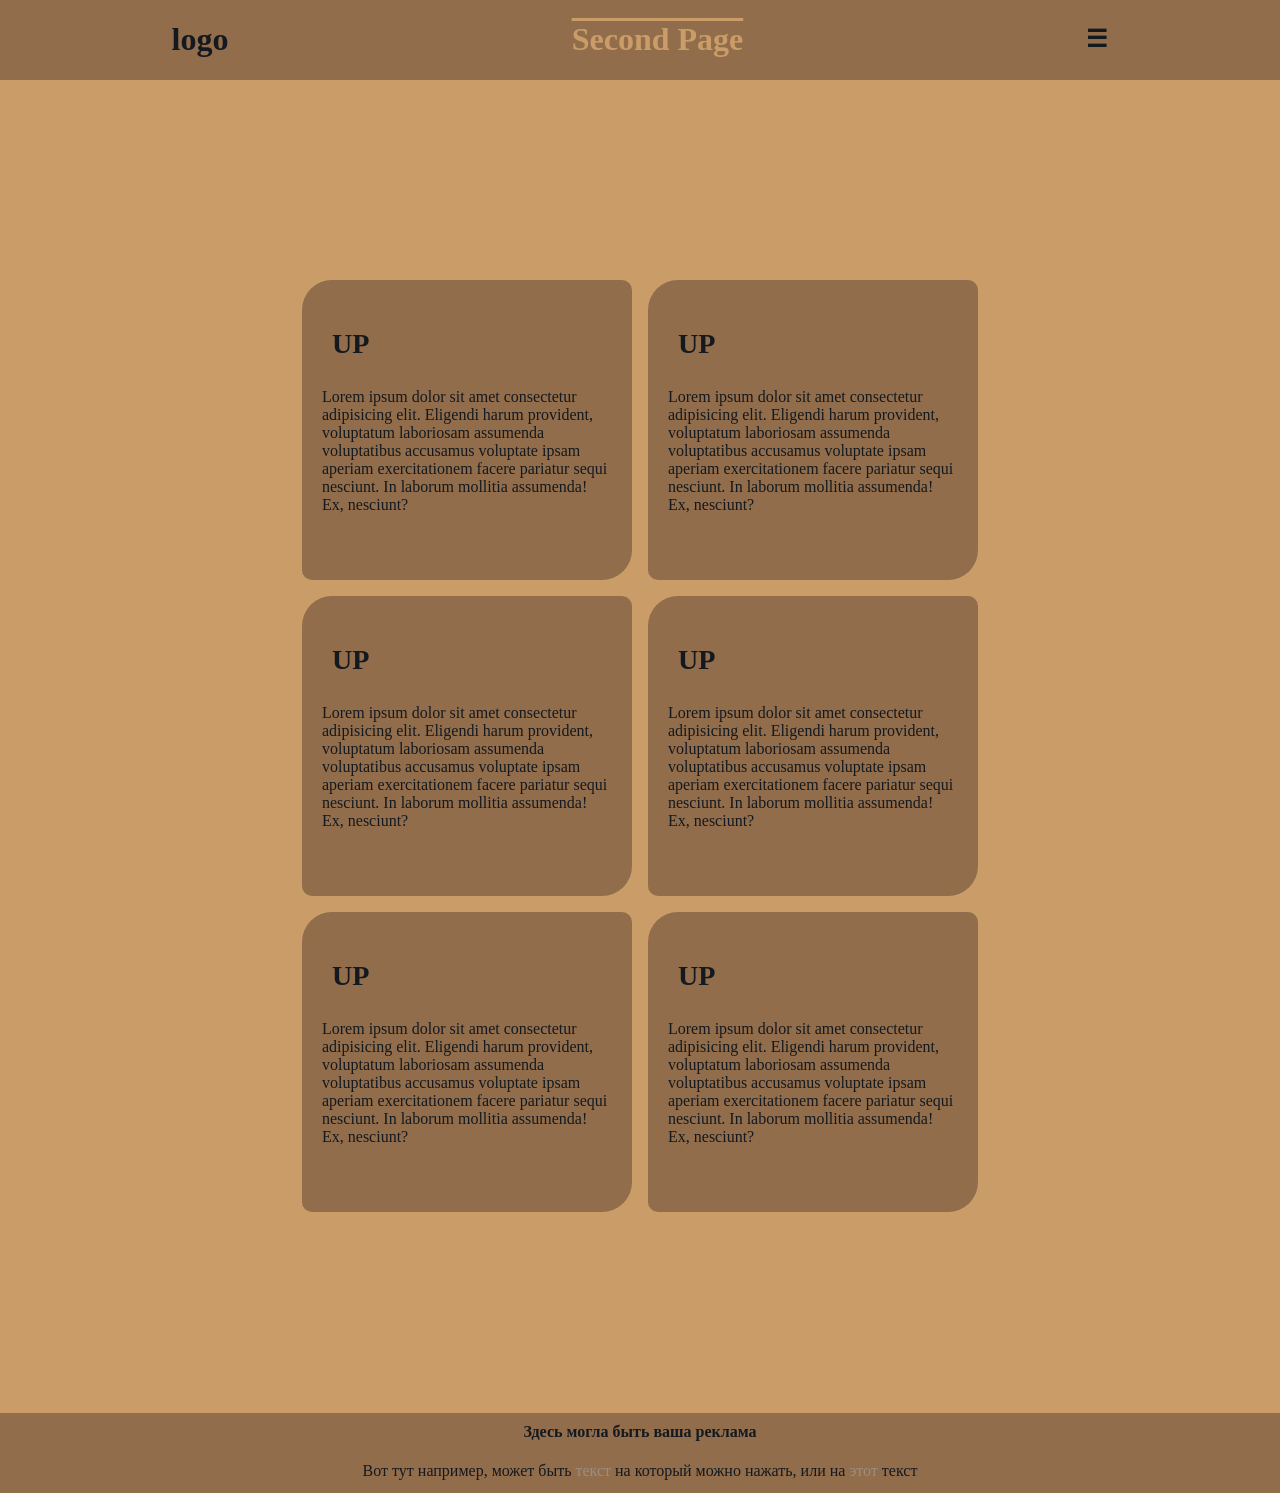
<file: index.html>
<!DOCTYPE html>
<html lang="en">
<head>
    <meta charset="UTF-8">
    <meta name="viewport" content="width=device-width, initial-scale=1.0">
    <link rel="stylesheet" href="style/style.css">
    <link rel="icon" href="media/first.ico">
    <title>Меня заменит нейросеть 🥀</title>
</head>
<body>
    <header>
            <h1>logo</h1>
            <h1><a href="secondindex.html" class="header_link">Second Page</a></h1>
            <h2><a href="https://youtu.be/dQw4w9WgXcQ">☰</a></h2>
    </header>
    <main>
        <div class="group">
            <div class="box">
                <article class="up"><h3>UP</h3></article>
                <article class="bottom">Lorem ipsum dolor sit amet consectetur adipisicing elit. Eligendi harum provident, voluptatum laboriosam assumenda voluptatibus accusamus voluptate ipsam aperiam exercitationem facere pariatur sequi nesciunt. In laborum mollitia assumenda! Ex, nesciunt?</article>
            </div>
            <div class="box">
                <article class="up"><h3>UP</h3></article>
                <article class="bottom">Lorem ipsum dolor sit amet consectetur adipisicing elit. Eligendi harum provident, voluptatum laboriosam assumenda voluptatibus accusamus voluptate ipsam aperiam exercitationem facere pariatur sequi nesciunt. In laborum mollitia assumenda! Ex, nesciunt?</article>
            </div>
            <div class="box">
                <article class="up"><h3>UP</h3></article>
                <article class="bottom">Lorem ipsum dolor sit amet consectetur adipisicing elit. Eligendi harum provident, voluptatum laboriosam assumenda voluptatibus accusamus voluptate ipsam aperiam exercitationem facere pariatur sequi nesciunt. In laborum mollitia assumenda! Ex, nesciunt?</article>
            </div>
            <div class="box">
                <article class="up"><h3>UP</h3></article>
                <article class="bottom">Lorem ipsum dolor sit amet consectetur adipisicing elit. Eligendi harum provident, voluptatum laboriosam assumenda voluptatibus accusamus voluptate ipsam aperiam exercitationem facere pariatur sequi nesciunt. In laborum mollitia assumenda! Ex, nesciunt?</article>
            </div>
            <div class="box">
                <article class="up"><h3>UP</h3></article>
                <article class="bottom">Lorem ipsum dolor sit amet consectetur adipisicing elit. Eligendi harum provident, voluptatum laboriosam assumenda voluptatibus accusamus voluptate ipsam aperiam exercitationem facere pariatur sequi nesciunt. In laborum mollitia assumenda! Ex, nesciunt?</article>
            </div>
            <div class="box">
                <article class="up"><h3>UP</h3></article>
                <article class="bottom">Lorem ipsum dolor sit amet consectetur adipisicing elit. Eligendi harum provident, voluptatum laboriosam assumenda voluptatibus accusamus voluptate ipsam aperiam exercitationem facere pariatur sequi nesciunt. In laborum mollitia assumenda! Ex, nesciunt?</article>
            </div>
        </div>
    </main>
    <footer>
       <h4>Здесь могла быть ваша реклама</h4>
       <p>Вот тут например, может быть <a href="https://youtu.be/dQw4w9WgXcQ">текст </a>на который можно нажать, или на <a href="https://youtu.be/dQw4w9WgXcQ">этот </a> текст</p>
       
    </footer>
</body>
</html>
</file>
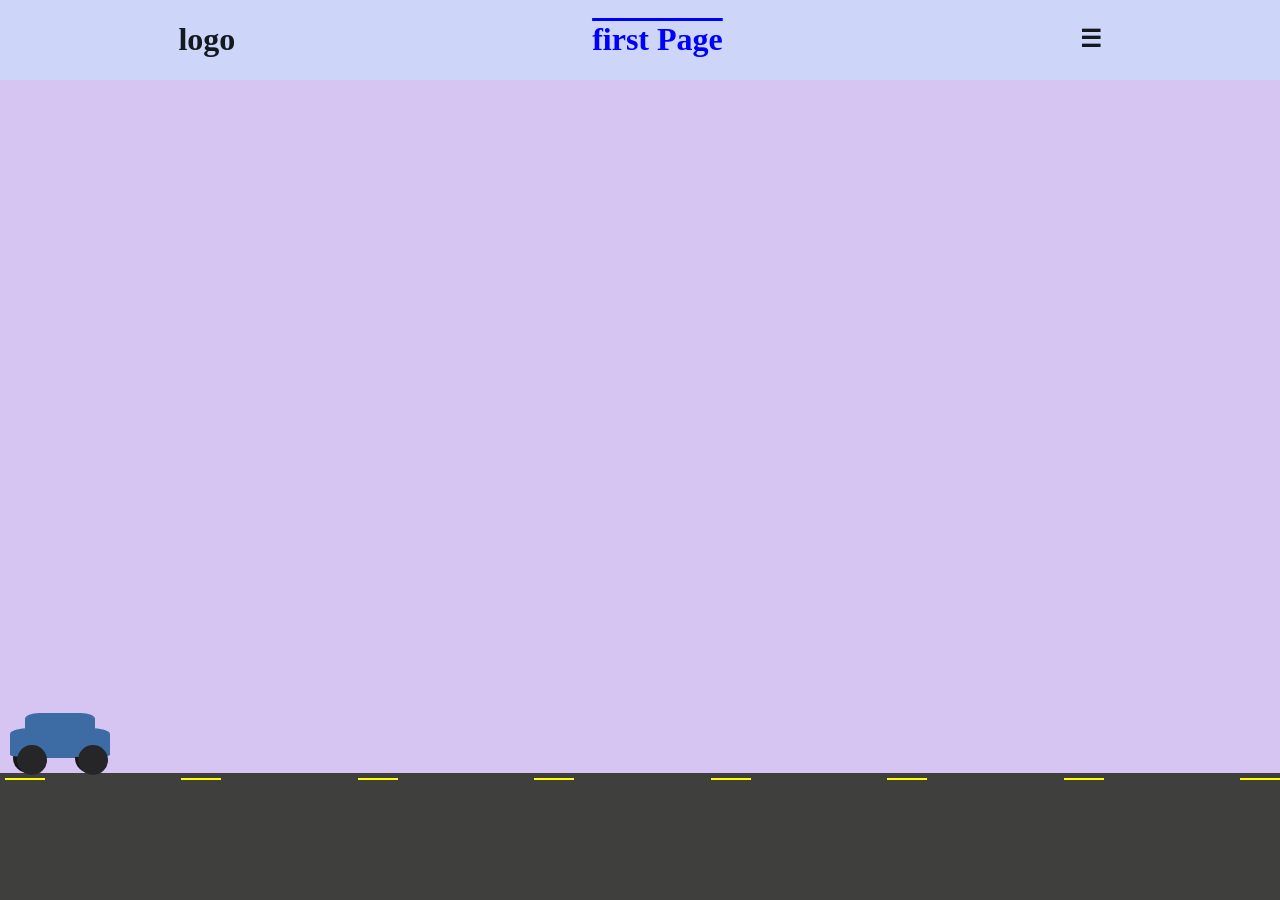
<file: secondindex.html>
<!DOCTYPE html>
<html lang="en">
<head>
    <meta charset="UTF-8">
    <meta name="viewport" content="width=device-width, initial-scale=1.0">
    <title>Наверное не заменит👀</title>
    <link rel="icon" href="media/Second.ico">
    <link rel="stylesheet" href="style/animation_and_little_style.css">
</head>
<body>
    <header>
            <h1>logo</h1>
            <h1><a href="index.html" class="header_link">first Page</a></h1>
            <h2><a href="https://youtu.be/dQw4w9WgXcQ">☰</a></h2>
    </header>
    <main>
        <div class="machine_housing">
            <div class="header_car"></div>
            <div class="perekritie"></div>
            <div class="wheel_1"></div>
            <div class="wheel_2"></div>
            <div class="wheel_3"></div>
            <div class="wheel_4"></div>
        </div>
    </main>
    <footer>
        <div class="line_for_asphalt"></div>
        <div class="line_for_asphalt"></div>
        <div class="line_for_asphalt"></div>
        <div class="line_for_asphalt"></div>
        <div class="line_for_asphalt"></div>
        <div class="line_for_asphalt"></div>
        <div class="line_for_asphalt"></div>
        <div class="line_for_asphalt"></div>
        <!-- kinda crowded, for real?-->
    </footer>
</body>
</html>
</file>
<file: style/style.css>
body{
    background-color: #ca9c68;
    margin: 0;
    min-height: 100dvh;
    color: #14191f;
}
header{
    background-color: #916d4b;
    margin: 0;
    display: flex;
    justify-content: space-around;
}
article{
    display: flex;
    margin-left: 30px;
}
header h2{
    margin-top: 25px;
}
.header_link{
    cursor: pointer;
    color: #ca9c68;
    text-decoration: overline;
}
a{
    color: #14191f;
    text-decoration: none;
    cursor: help;
}
main{
    display: flex;
    justify-content: center;
}
h4{
    padding-top: 10px;
}
.group{
    margin-top: 200px;
    display: grid;
    grid-template-columns: repeat(2, 330px);
    flex-direction:column;
    gap: 16px;
    margin-bottom: 180px;
}
.box{
    width: 330px;
    height: 300px;
    background-color: #916d4b;
    border-top-left-radius: 30px;
    border-bottom-right-radius: 30px;
    border-top-right-radius: 10px;
    border-bottom-left-radius: 10px;
}
.up{
    margin-top: 20px;
    font-size: x-large;
}
.bottom{
    margin-left: 20px;
    margin-right: 20px;
}
footer{
    background-color: #916d4b;
    margin: 0;
    text-align: center;
    align-items: center;
    min-height: 80px;
}
footer a{
    color: #9b8e82;
    cursor: help;
    text-decoration: dashed;
}
@media (max-width: 720px){
    .group{
        margin-top: 60px;
        grid-template-columns: minmax(0, 330px);
    }
}
</file>
<file: style/animation_and_little_style.css>
body{
    background-color: #d6c4f3;
    margin: 0;
    min-height: 100dvh;
    color: #14191f;
    flex-direction: column;
    display: flex;
}
header{
    background-color: #c1ebfc71;
    margin: 0;
    display: flex;
    justify-content: space-around;
}
article{
    display: flex;
    margin-left: 30px;
}
header h2{
    margin-top: 25px;
}
.header_link{
    cursor: pointer;
    color: blue;
    text-decoration: overline;
}
a{
    color: #14191f;
    text-decoration: none;
    cursor: help;
}
main{
    display: flex;
    margin-left: 10px;
    align-items: end;
    flex: 1;
}
/* ГЛАВНАЯ ЧАСТЬ, С КОТОРОЙ И НУЖНО РАБОТАТЬ */
.machine_housing{
    display: flex;
    
    align-items: flex-end;
    justify-content: space-between;
    position: relative;

    border-bottom-left-radius: 15%;
    border-bottom-right-radius: 15%;
    border-top-left-radius: 20%;
    border-top-right-radius: 20%;
    
    height: 30px;
    width: 100px;
    bottom: 15px;
    z-index: 10 !important;

    background-color: #3d6ca5;

    animation-name: riding_car;
    animation-duration: 8s;
    animation-iteration-count: infinite;
    animation-direction: alternate;
}
/* ГЛАВНАЯ ЧАСТЬ, С КОТОРОЙ И НУЖНО РАБОТАТЬ */
.header_car{
    background-color: #3d6ca5;
    display: flex;
    height: 30px;
    width: 70px;
    position: absolute;
    bottom: 15px;
    left: 15px;
    border-top-left-radius: 20%;
    border-top-right-radius: 20%;
}
.perekritie{
    background-color: #3d6ca5;
    display: flex;
    height: 15px;
    width: 100px;
    position: absolute;
    bottom: 1px;
    border-top-left-radius: 20%;
    border-top-right-radius: 20%;
    border-bottom-left-radius: 15%;
    border-bottom-right-radius: 15%;
}
.wheel_1{
    height: 30px;
    width: 30px;

    border-radius: 100%;

    background-color: #161618;

    position: absolute;

    bottom: -15px;
    left: 3px;
    z-index: -1;
    
}
.wheel_2{
    height: 30px;
    width: 30px;
    border-radius: 100%;
    background-color: #161618;
    position: absolute;
    bottom: -15px;
    right: 5px;
    z-index: -1;
}
/*Колеса, которые будут видны спереди
                |  |  |  |  |
                V  V  V  V  V              */
.wheel_3{
    height: 30px;
    width: 30px;

    border-radius: 100%;

    background-color: #262628;

    position: absolute;

    bottom: -17px;
    left: 7px;
    z-index: 2;
}
.wheel_4{
    height: 30px;
    width: 30px;

    border-radius: 100%;

    background-color: #262628;

    position: absolute;

    bottom: -17px;
    right: 2px;
    z-index: 2;
}
.line_for_asphalt{
    background-color: yellow;

    height: 2px;
    width: 40px;
    bottom: 5px;

    margin-left: 5px;
    margin-top: 5px;
    
}
footer{
    display: flex;
    padding-bottom: 120px;
    background-color: #3f3f3e;
    margin: 0;
    justify-content: space-between;
}
@keyframes riding_car{
    0%{
        
    }
    50%{
        transform: translate(900px);
    }
    100%{
        transform: translate(3px);
    }
}
@media (max-width: 720px){
    .group{
        margin-top: 60px;
        grid-template-columns: minmax(0, 330px);
    }
}
</file>
